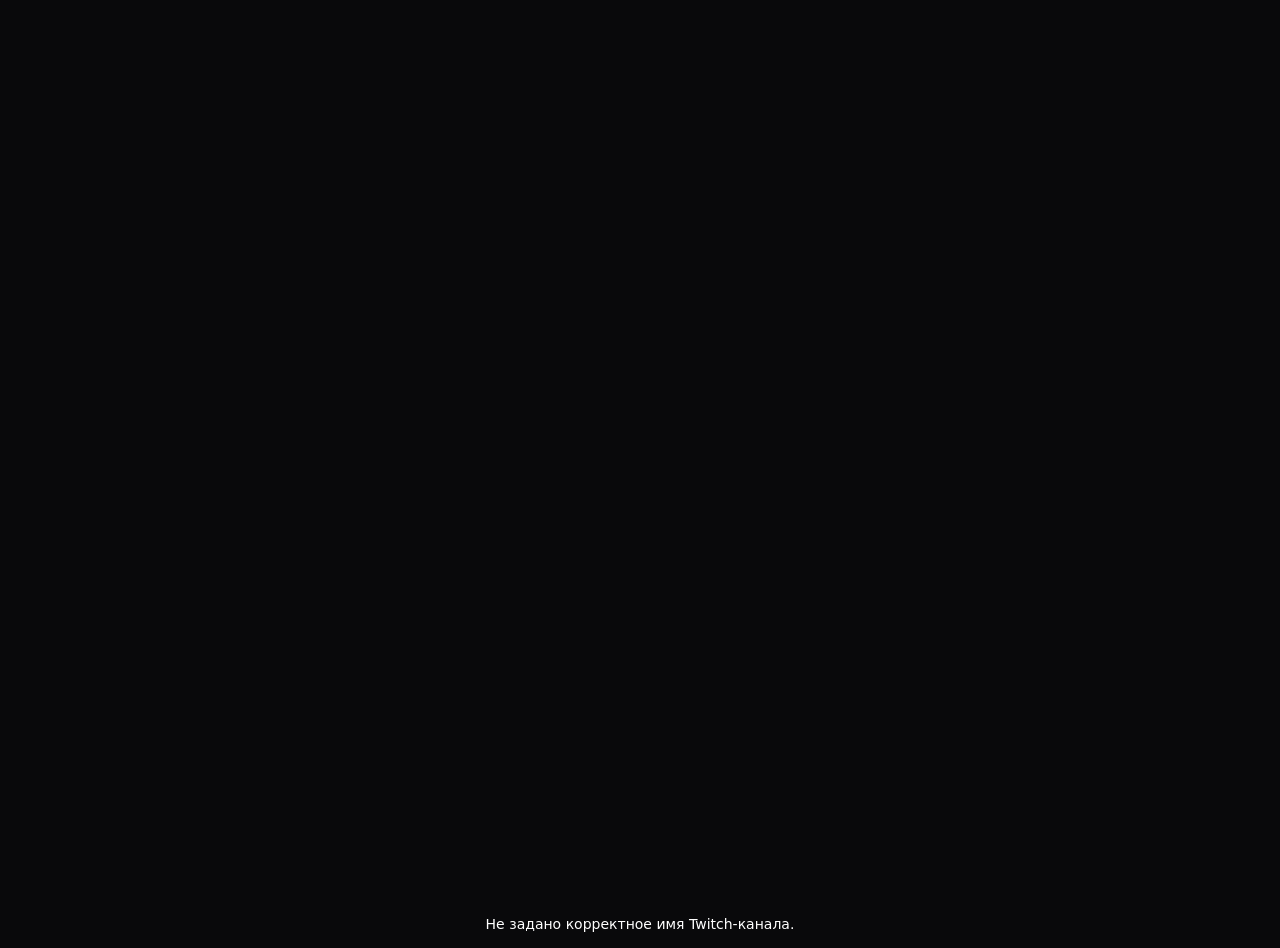
<file: player/index.html>
<!doctype html>
<html lang="ru">
<head>
<meta charset="utf-8">
<meta name="viewport" content="width=device-width,initial-scale=1,viewport-fit=cover">
<title>StreamEmotes — Twitch Player</title>
<style>
html,body{margin:0;padding:0;background:#09090b;color:white;font:14px system-ui, sans-serif;width:100%;height:100%}
#player{height:100dvh;min-height:300px;width:100%;overflow:hidden}
iframe{border:0;width:100%;height:100%;display:block}
#fallback{display:none;padding:16px;text-align:center}
a{color:#bf94ff}
</style>
</head>
<body>
<div id="player"></div>
<div id="fallback"></div>
<script>
(() => {
  const params = new URLSearchParams(location.search);
  const channel = (params.get('channel') || '').trim().toLowerCase();
  const fallback = document.getElementById('fallback');
  if (!/^[a-z0-9_]{1,25}$/.test(channel)) {
    fallback.textContent = 'Не задано корректное имя Twitch-канала.';
    fallback.style.display = 'block';
    return;
  }
  const url = new URL('https://player.twitch.tv/');
  url.searchParams.set('channel', channel);
  url.searchParams.set('parent', location.hostname);
  url.searchParams.set('autoplay', 'false');
  url.searchParams.set('muted', 'false');
  const iframe = document.createElement('iframe');
  iframe.src = url.toString();
  iframe.allow = 'autoplay; fullscreen; encrypted-media; picture-in-picture';
  iframe.allowFullscreen = true;
  iframe.title = 'Twitch — ' + channel;
  document.getElementById('player').appendChild(iframe);
  fallback.innerHTML = 'Если встроенный плеер недоступен, <a rel="noopener noreferrer" target="_blank" href="https://www.twitch.tv/' + channel + '">открой Twitch</a>.';
  fallback.style.display = 'block';
})();
</script>
</body>
</html>
</file>
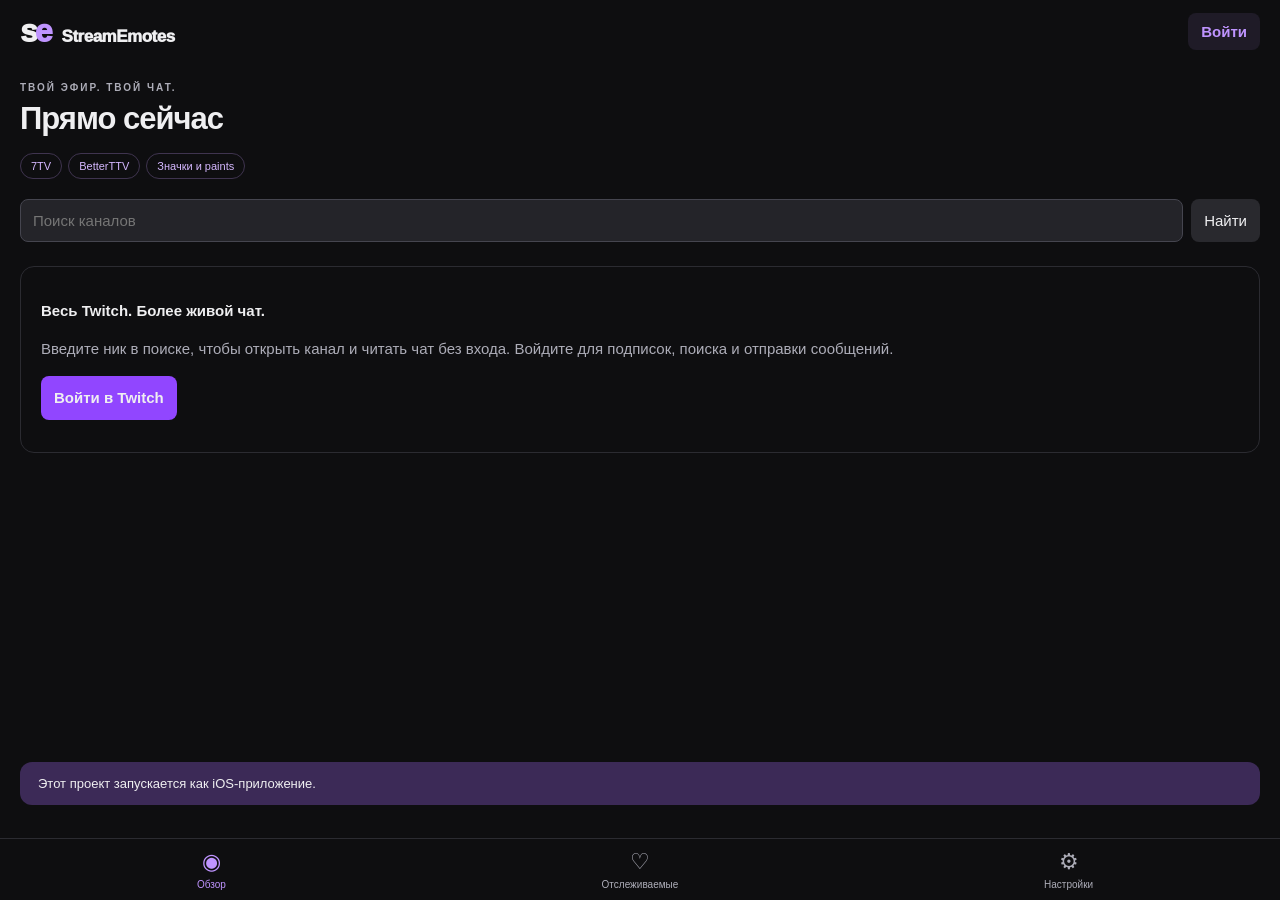
<file: StreamEmotesNext/App/Web/index.html>
<!doctype html><html lang="ru"><head><meta charset="utf-8"><meta name="viewport" content="width=device-width,initial-scale=1,viewport-fit=cover"><meta http-equiv="Content-Security-Policy" content="default-src 'none'; script-src 'self'; style-src 'self'; img-src https://cdn.7tv.app https://cdn.7tv.io https://cdn.betterttv.net https://static-cdn.jtvnw.net; connect-src wss://irc-ws.chat.twitch.tv; frame-src https:;"><title>StreamEmotes</title><link rel="stylesheet" href="style.css"></head><body>
<div id="app"><header><div class="brand">s<span>e</span><small>StreamEmotes</small></div><button id="profile" aria-label="Аккаунт">Войти</button></header>
<main id="home"><div class="eyebrow">ТВОЙ ЭФИР. ТВОЙ ЧАТ.</div><h1 id="heading">Прямо сейчас</h1><div class="chips"><span>7TV</span><span>BetterTTV</span><span>Значки и paints</span></div><form id="searchForm"><input id="query" placeholder="Поиск каналов" autocomplete="off"><button>Найти</button></form><div id="feed" class="feed"></div></main>
<section id="watch" hidden><div class="watchbar"><button id="back">‹ Назад</button><strong id="channelName"></strong><button id="external">Twitch ↗</button></div><div id="player"></div><div class="channelmeta"><strong id="streamTitle"></strong><span id="streamMeta"></span></div><div class="chatbar"><b>Чат трансляции</b><button id="extensions">☷</button></div><small id="chatCount">Сообщений: 0</small><div id="chatStatus" role="status"></div><div id="chat" role="log" aria-label="Сообщения чата"></div><button id="catchup" hidden>К новым сообщениям ↓</button><div id="picker" hidden><input id="emoteSearch" placeholder="Найти смайлик"><div id="emoteGrid"></div></div><form id="composer"><button type="button" id="emoji" aria-label="Смайлики">☺</button><input id="message" placeholder="Отправить сообщение" maxlength="500" autocomplete="off"><button id="send">➤</button></form></section>
<nav><button data-tab="home" class="selected">◉<span>Обзор</span></button><button data-tab="following">♡<span>Отслеживаемые</span></button><button data-tab="settings">⚙<span>Настройки</span></button></nav>
</div><dialog id="settings"><div class="sheet"><button class="close" data-close="settings">Готово</button><h2>Твой StreamEmotes</h2><p class="muted">Независимый клиент для Twitch · версия 0.1</p><label>Смайлики 7TV<input type="checkbox" id="use7" checked></label><label>Смайлики BetterTTV<input type="checkbox" id="useBT" checked></label><label>Оформление ников 7TV<input type="checkbox" id="usePaint" checked></label><label>Значки Twitch, 7TV и BTTV<input type="checkbox" id="useBadges" checked></label><label>Размер чата<input id="chatSize" type="range" min="13" max="22" value="15"></label><details id="connectionSettings"><summary>Подключение приложения</summary><p class="muted">Для входа нужен Client ID публичного приложения Twitch. Client Secret здесь не используется.</p><input id="clientId" placeholder="Twitch Client ID" autocomplete="off"><p class="muted">HTTPS-адрес страницы player.html для встроенного плеера.</p><input id="playerURL" type="url" placeholder="https://ваш-домен/player.html"><button id="saveConfig">Сохранить</button></details><button id="logout">Выйти из Twitch</button><p id="settingsStatus" role="status"></p></div></dialog>
<dialog id="login"><div class="sheet"><button class="close" data-close="login">Закрыть</button><h2>Войти в Twitch</h2><p>Введите логин и пароль в защищённом окне Twitch. Если включена двухфакторная защита, Twitch запросит код. После подтверждения доступа вы вернётесь в приложение.</p><p id="loginStatus" role="status"></p><strong id="userCode"></strong><button id="authorize" hidden>Продолжить вход в Twitch</button><button id="startLogin">Войти с логином и паролем</button></div></dialog>
<div id="toast" role="status" hidden></div><script src="core.js"></script><script src="app.js"></script></body></html>
</file>
<file: StreamEmotesNext/App/Web/style.css>
:root{color-scheme:dark;--bg:#0e0e10;--panel:#18181b;--line:#2b2b31;--muted:#adadb8;--purple:#bf94ff;--chat-size:15px}*{box-sizing:border-box}body{margin:0;background:var(--bg);color:#efeff1;font:15px -apple-system,BlinkMacSystemFont,sans-serif}button,input{font:inherit}button{border:0;border-radius:8px;background:#29292e;color:inherit;padding:10px 13px;cursor:pointer}button:disabled{opacity:.45}input{min-width:0;border:1px solid #45454f;background:#242429;color:white;padding:12px;border-radius:8px;outline:none}input:focus{border-color:var(--purple)}[hidden]{display:none!important}#app{height:100dvh;display:flex;flex-direction:column;padding-top:env(safe-area-inset-top);padding-bottom:env(safe-area-inset-bottom)}header{height:62px;display:flex;align-items:center;justify-content:space-between;padding:0 20px;flex-shrink:0}.brand{font-size:32px;font-weight:950;letter-spacing:-3px}.brand span{color:var(--purple)}.brand small{font-size:17px;letter-spacing:-.5px;margin-left:12px}#profile{color:var(--purple);font-weight:700;background:#bf94ff18}main{padding:20px;overflow:auto;flex:1}.eyebrow{font-size:10px;color:var(--muted);letter-spacing:2px;font-weight:700}h1{font-size:31px;letter-spacing:-1px;margin:8px 0 16px}.chips{display:flex;gap:6px;margin-bottom:20px}.chips span{font-size:11px;border:1px solid #3f344f;border-radius:20px;padding:6px 10px;color:#d5b8ff}#searchForm{display:flex;gap:8px;margin-bottom:24px}#query{flex:1}.feed{display:grid;grid-template-columns:repeat(auto-fill,minmax(280px,1fr));gap:24px}.card{padding:0;background:none;text-align:left;width:100%}.thumbnail{position:relative;background:var(--panel);border-radius:12px;overflow:hidden;aspect-ratio:16/9}.thumbnail img{width:100%;height:100%;object-fit:cover}.live{position:absolute;top:10px;left:10px;font-size:10px;background:#eb0400;border-radius:4px;padding:4px 6px;font-weight:800}.viewers{position:absolute;bottom:10px;left:10px;background:#000b;border-radius:4px;padding:3px 6px;font-size:12px}.cardinfo{display:flex;gap:11px;padding-top:12px}.avatar{width:38px;height:38px;border-radius:50%;background:#38255a;display:grid;place-items:center;color:#d6b6ff;font-weight:800;flex-shrink:0}.cardinfo b{display:block;font-size:16px;margin-bottom:5px}.cardinfo p{margin:0 0 5px;line-height:1.35;display:-webkit-box;-webkit-line-clamp:2;-webkit-box-orient:vertical;overflow:hidden}.muted,.cardinfo small{color:var(--muted);line-height:1.5}.empty{grid-column:1/-1;padding:32px 20px;border:1px solid var(--line);border-radius:14px;line-height:1.6}.empty button{margin-top:12px;display:block;background:#9146ff;font-weight:700}nav{border-top:1px solid var(--line);display:flex;justify-content:space-around;flex-shrink:0;padding:7px 0}nav button{background:none;color:var(--muted);font-size:22px;min-width:85px;padding:3px 10px}nav span{display:block;font-size:10px;margin-top:4px}nav .selected{color:var(--purple)}#watch{flex:1;min-height:0;display:flex;flex-direction:column}.watchbar{display:flex;justify-content:space-between;align-items:center;padding:5px 12px;gap:8px;font-size:13px}.watchbar button{background:none;padding:9px 0;color:var(--purple)}#player{height:240px;flex-shrink:0;background:#050505;display:grid;place-items:center}#player iframe{width:100%;height:100%;border:0}#player .empty{border:0;font-size:12px;text-align:center;padding:16px}.channelmeta{padding:12px 16px;border-bottom:1px solid var(--line)}.channelmeta strong{display:block;white-space:nowrap;overflow:hidden;text-overflow:ellipsis}.channelmeta span{font-size:12px;color:var(--muted);display:block;margin-top:5px}.chatbar{display:flex;align-items:center;justify-content:space-between;padding:8px 16px}.chatbar button{background:none;padding:0 8px;font-size:20px}#chatStatus{font-size:11px;color:var(--muted);padding:0 16px 6px}#chat{overflow:auto;flex:1;min-height:60px;padding:0 14px;overflow-anchor:none;font-size:var(--chat-size)}.chatrow{line-height:1.65;padding:3px 0;overflow-wrap:anywhere}.nick{font-weight:750}.paint{background-clip:text;-webkit-background-clip:text;-webkit-text-fill-color:transparent}.badge{width:18px;height:18px;vertical-align:middle;margin-right:4px;object-fit:contain}.emote{height:28px;max-width:150px;object-fit:contain;vertical-align:middle;margin:0 1px}.emotestack{display:inline-block;position:relative;vertical-align:middle}.emotestack .overlay{position:absolute;right:0;bottom:0}#composer{display:flex;padding:10px 12px;gap:8px;border-top:1px solid var(--line)}#message{flex:1}#send{background:#9146ff}#emoji{font-size:24px;background:none;padding:0 6px}#catchup{align-self:center;background:#9146ff;padding:6px 12px;font-size:12px}#picker{height:210px;overflow:auto;padding:10px;background:var(--panel)}#emoteSearch{width:100%;padding:8px}#emoteGrid{display:grid;grid-template-columns:repeat(auto-fill,minmax(52px,1fr));gap:5px;padding-top:8px}#emoteGrid button{padding:4px;background:none;overflow:hidden}#emoteGrid small{display:block;font-size:8px;white-space:nowrap}dialog{width:min(94vw,460px);max-height:85dvh;border:1px solid #424249;border-radius:20px;background:var(--panel);color:inherit;padding:0}dialog::backdrop{background:#000b}.sheet{padding:22px}.close{float:right;background:none;color:var(--purple);padding:4px}h2{font-size:24px;letter-spacing:-.6px;padding-top:15px}.sheet label{display:flex;align-items:center;justify-content:space-between;padding:15px 0;border-bottom:1px solid var(--line);gap:16px}.sheet input[type=checkbox]{accent-color:#a970ff;width:22px;height:22px}.sheet input[type=range]{width:120px}details{margin:22px 0}summary{color:var(--purple);cursor:pointer}.sheet input:not([type=checkbox]):not([type=range]){width:100%;margin-bottom:10px}.sheet p{line-height:1.5}.sheet #userCode{display:block;font-size:32px;letter-spacing:6px;margin-bottom:18px}.sheet #authorize,.sheet #startLogin{background:#9146ff;margin-bottom:12px}#toast{position:fixed;bottom:95px;left:20px;right:20px;background:#3c2a57;padding:14px 18px;border-radius:12px;z-index:100;font-size:13px}@media(orientation:landscape) and (max-height:600px){#watch{display:grid;grid-template-columns:55% 45%;grid-template-rows:40px auto 1fr 56px}.watchbar{grid-column:1/-1}#player{grid-column:1;grid-row:2/5;height:100%}.channelmeta,.chatbar,#chatStatus{display:none}#chat{grid-column:2;grid-row:2/4}#composer{grid-column:2;grid-row:4}header,nav{display:none}#picker{position:absolute;right:0;bottom:56px;width:45%}#catchup{position:absolute;right:5%;bottom:70px}}

#player{height:300px}#chatCount{font-size:10px;color:var(--muted);padding:0 16px 4px}
</file>
